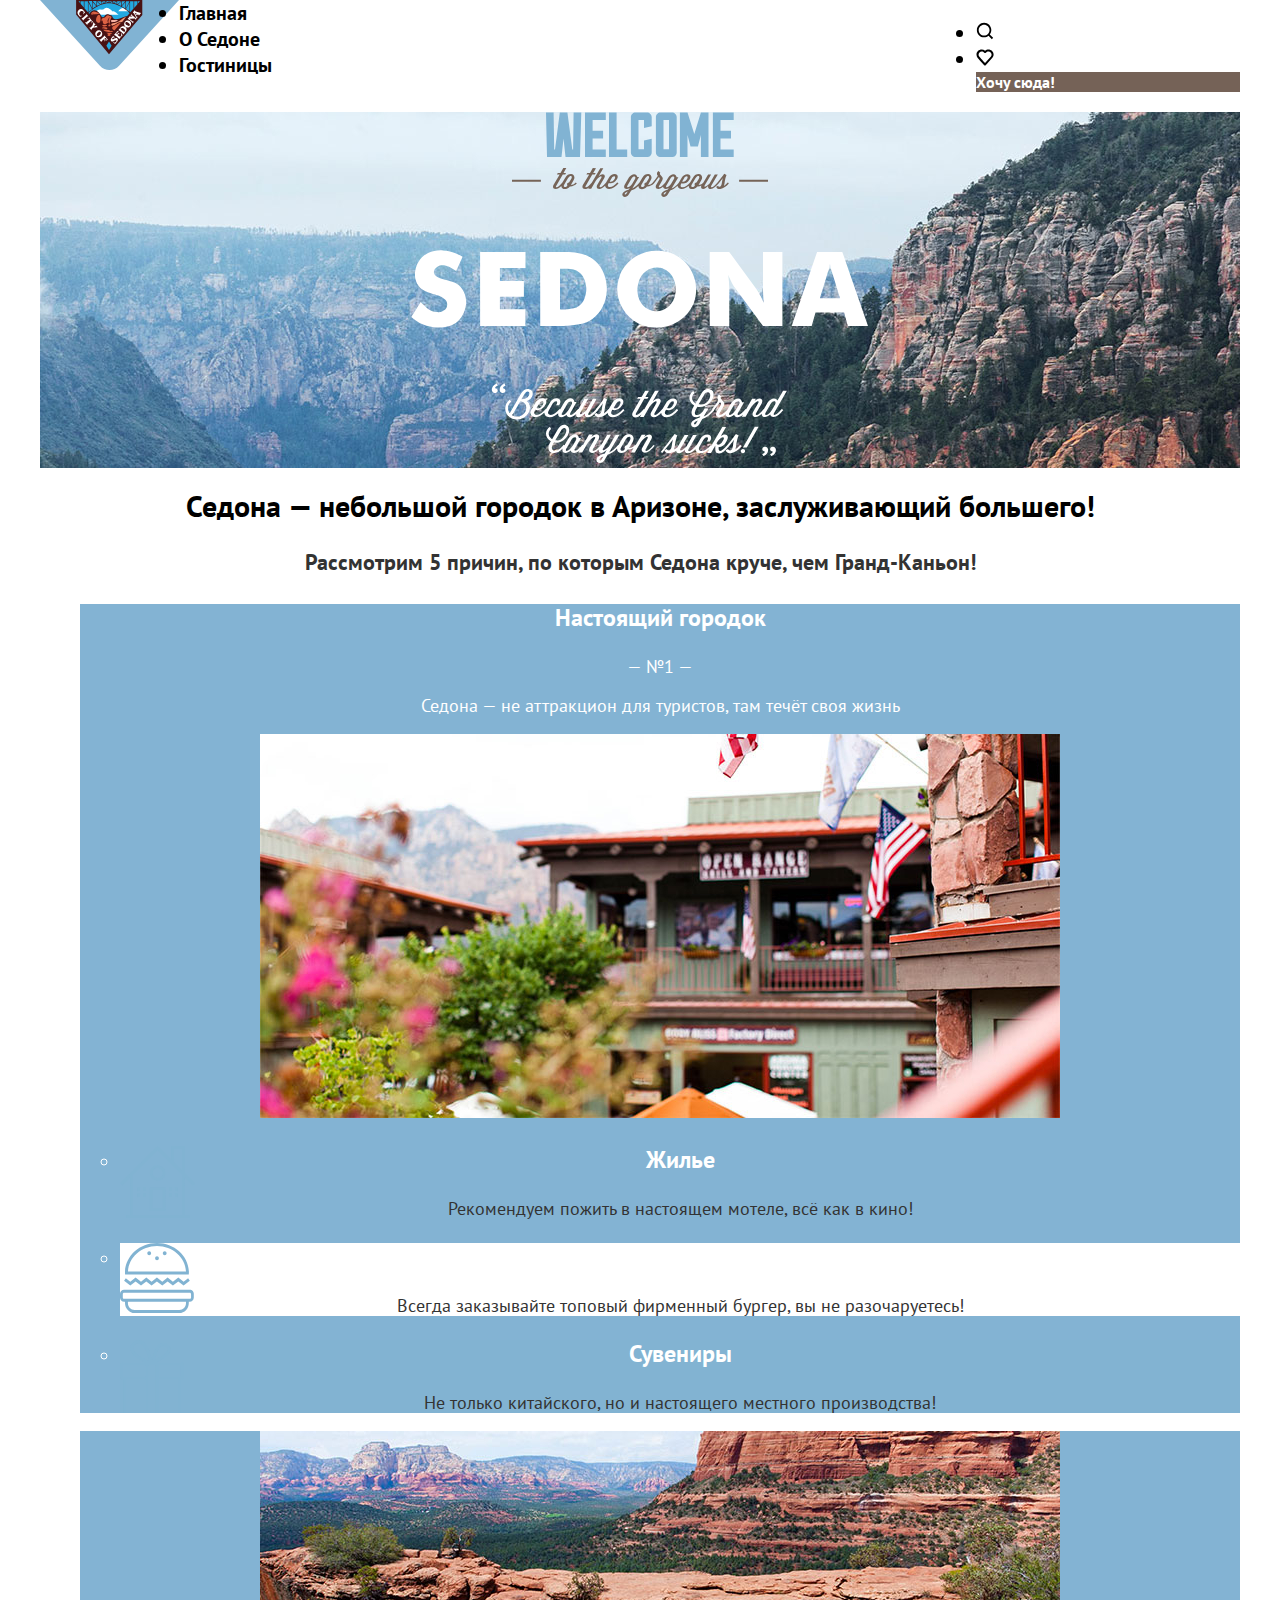
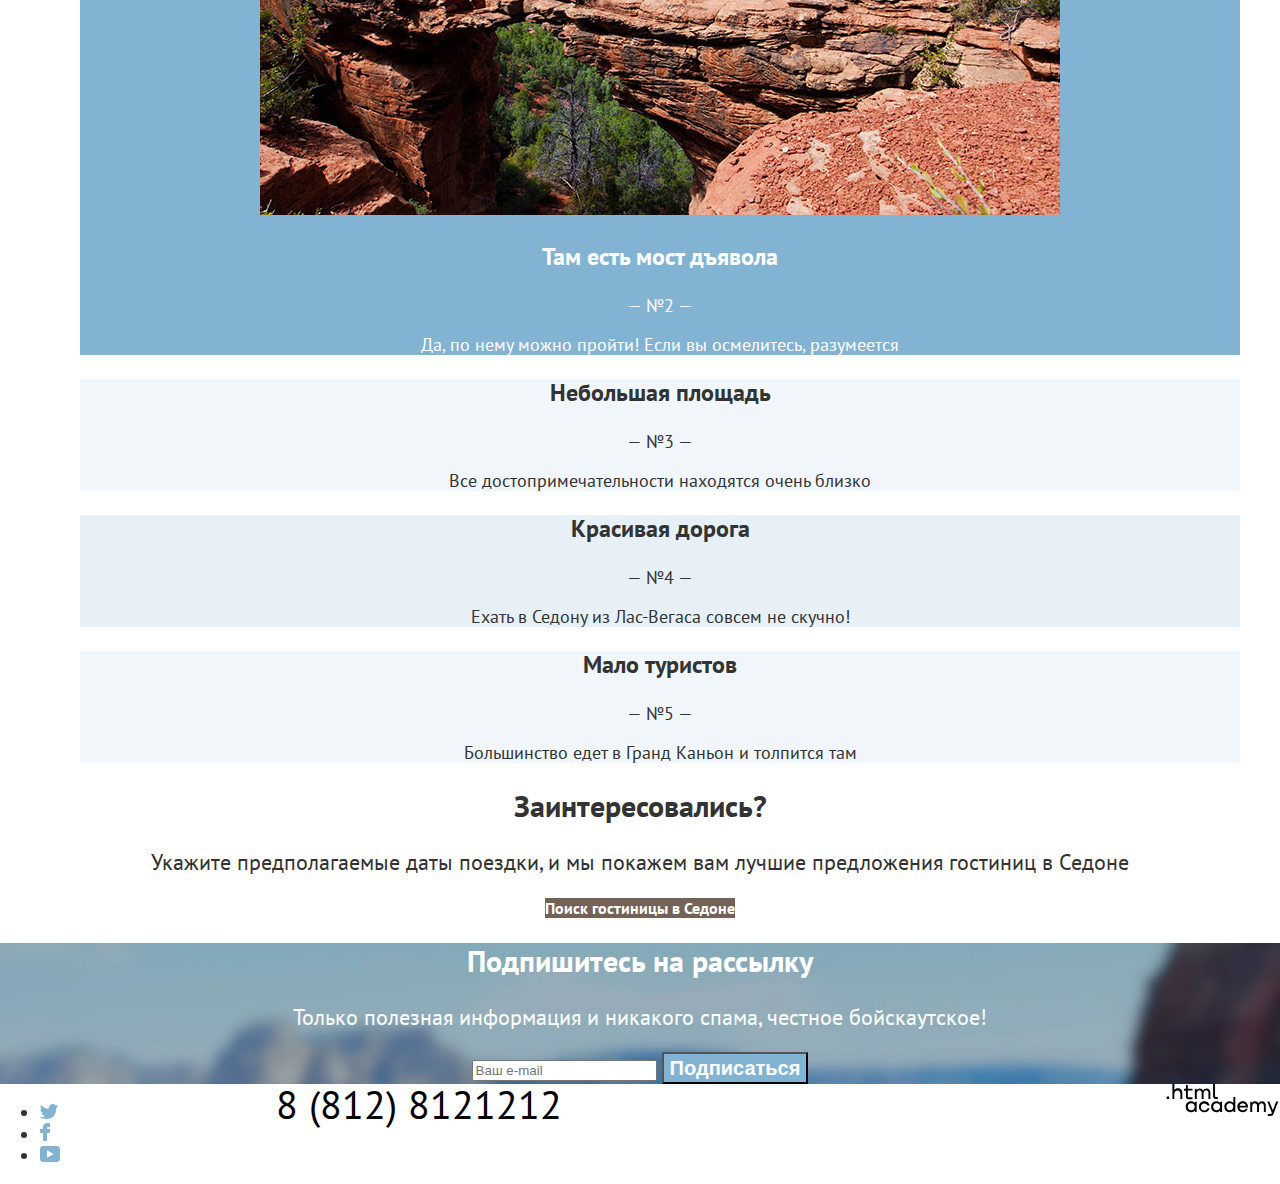
<file: index.html>
<!DOCTYPE html>
<html lang="ru">

<head>
  <meta charset="utf-8">
  <title>Седона</title>
  <link rel="stylesheet" href="styles/style.css">
</head>

<body>

  <!---HEADER!-->
  <header class="page-header">
    <nav class="navigation">
      <a class="navigation-logo">
        <img src="images/logo.svg" alt="Логотип" width="139" height="70">
      </a>
      <ul class="navigation-list">
        <li class="navigation-item">
          <a href="index.html" class="navigation-link">Главная</a>
        </li>
        <li class="navigation-item">
          <a href="about.html" class="navigation-link">О Седоне</a>
        </li>
        <li class="navigation-item">
          <a href="catalog.html" class="navigation-link">Гостиницы</a>
        </li>
      </ul>
      <ul class="navigation-user">
        <li class="user-item">
          <a href="#" class="user-link"><img src="images/search.svg" alt="Поиск" width="18" height="18"></a>
        </li>
        <li class="user-item">
          <a href="#" class="user-link"><img src="images/favorite.svg" alt="Избранное" width="18" height="17"></a>
        </li>
        <li class="user-item-button">
          <a href="#" class="user-item-button">Хочу сюда!</a>
        </li>
      </ul>
    </nav>
  </header>

  <!---MAIN-->
  <main class="main-container main-index">
    <div class="page-container">
      <section class="banner">
        <img src="images/welcome.svg" alt="Добро пожаловать в Седону" width="458" height="352" class="welcome-img">
      </section>
      <div class="main-title">
        <h1 class="main-title-h1">Седона — небольшой городок в Аризоне,
          заслуживающий большего!</h1>
        <h2 class="main-title-h2">Рассмотрим 5 причин, по которым Седона круче, чем Гранд-Каньон!</h2>
      </div>
      <section class="advantages">
        <ol class="advantages-items-list">
          <li class="advantage-item advantage-item-real-city">
            <h3 class="advantage-title">Настоящий городок</h3>
            <span>— №1 —</span>
            <p class="advantage-discription-white">Седона — не аттракцион для туристов, там течёт
              своя жизнь</p>
            <img src="images/photo-1.jpg" alt="Город" width="800" height="384">
            <ul>
              <li class="advantage-item-home">
                <h3 class="advantage-title">Жилье</h3>
                <p class="advantage-discription">Рекомендуем пожить
                  в настоящем мотеле, всё как в кино!</p>
              </li>
              <li class="advantage-item-burger">
                <h3 class="advantage-title">Еда</h3>
                <p class="advantage-discription">Всегда заказывайте
                  топовый фирменный бургер, вы не разочаруетесь!</p>
              </li>
              <li class="advantage-item-souvenir">
                <h3 class="advantage-title">Сувениры</h3>
                <p class="advantage-discription">Не только китайского,
                  но и настоящего местного производства!</p>
              </li>
            </ul>
          </li>
          <li class="advantage-item advantage-item-bridge">
            <img src="images/photo-2.jpg" alt="Мост Дъявола" width="800" height="384">
            <h3 class="advantage-title">Там есть мост дъявола</h3>
            <span>— №2 —</span>
            <p class="advantage-discription-white">Да, по нему можно пройти! Если вы осмелитесь, разумеется</p>
          </li>
          <li class="advantage-item advantage-item-area">
            <h3 class="advantage-title">Небольшая площадь</h3>
            <span>— №3 —</span>
            <p class="advantage-discription">Все достопримечательности
              находятся очень близко</p>
          </li>
          <li class="advantage-item advantage-item-road">
            <h3 class="advantage-title">Красивая дорога</h3>
            <span>— №4 —</span>
            <p class="advantage-discription">Ехать в Седону из Лас-Вегаса совсем не скучно!</p>
          </li>
          <li class="advantage-item advantage-item-tourists">
            <h3 class="advantage-title">Мало туристов</h3>
            <span>— №5 —</span>
            <p class="advantage-discription">Большинство едет в Гранд Каньон и толпится там</p>
          </li>
        </ol>
      </section>
      <section class="interested">
        <h2 class="interested-title">Заинтересовались?</h2>
        <p class="interested-discription">Укажите предполагаемые даты поездки,
          и мы покажем вам лучшие предложения гостиниц в Седоне
        </p>
        <a class="user-item-button" href="catalog.html">Поиск гостиницы в Седоне</a>
      </section>
    </div>
  </main>

  <!--FOOTER-->

  <footer class="page-footer">
    <section class="newsletter">
      <h2 class="newsletter-title">Подпишитесь на рассылку</h2>
      <p class="newsletter-discription">Только полезная информация и никакого спама,
        честное бойскаутское!</p>
      <form class="appointment-form" action="https://echo.htmlacademy.ru/" method="post">
        <input type="text" name="appointment-date" placeholder="Ваш e-mail">
        <button class="button-subscription" type="submit">Подписаться</button>
      </form>
    </section>
    <section class="contacts">
      <div class="footer-social">
        <ul class=social-item>
          <li class="twitter">
            <a href="https://twitter.com/htmlacademy_ru"><img src="images/social-twitter.svg" alt="Твиттер" width="18"
                height="15"></a>
          </li>
          <li class="facebook">
            <a href="https://facebook.com/htmlacademy"><img src="images/social-facebook.svg" alt="Фейсбук" width="10"
                height="18"></a>
          </li>
          <li class="youtube">
            <a href="https://www.youtube.com/c/HTMLAcademyRUS/about"><img src="images/social-youtube.svg" alt="Ютуб"
                width="20" height="16"></a>
          </li>
        </ul>
      </div>
      <div class="telephone">
        <a class="contacts-phone" href="tel:88128121212">8 (812) 8121212</a>
      </div>
      <div class="html-link">
        <a href="https://HTMLAcademy.ru"><img src="images/logo_htmlacademy.svg" alt="Ссылка на Академию" width="115"
            height="33"></a>
      </div>
    </section>
  </footer>
</body>

</html>
</file>
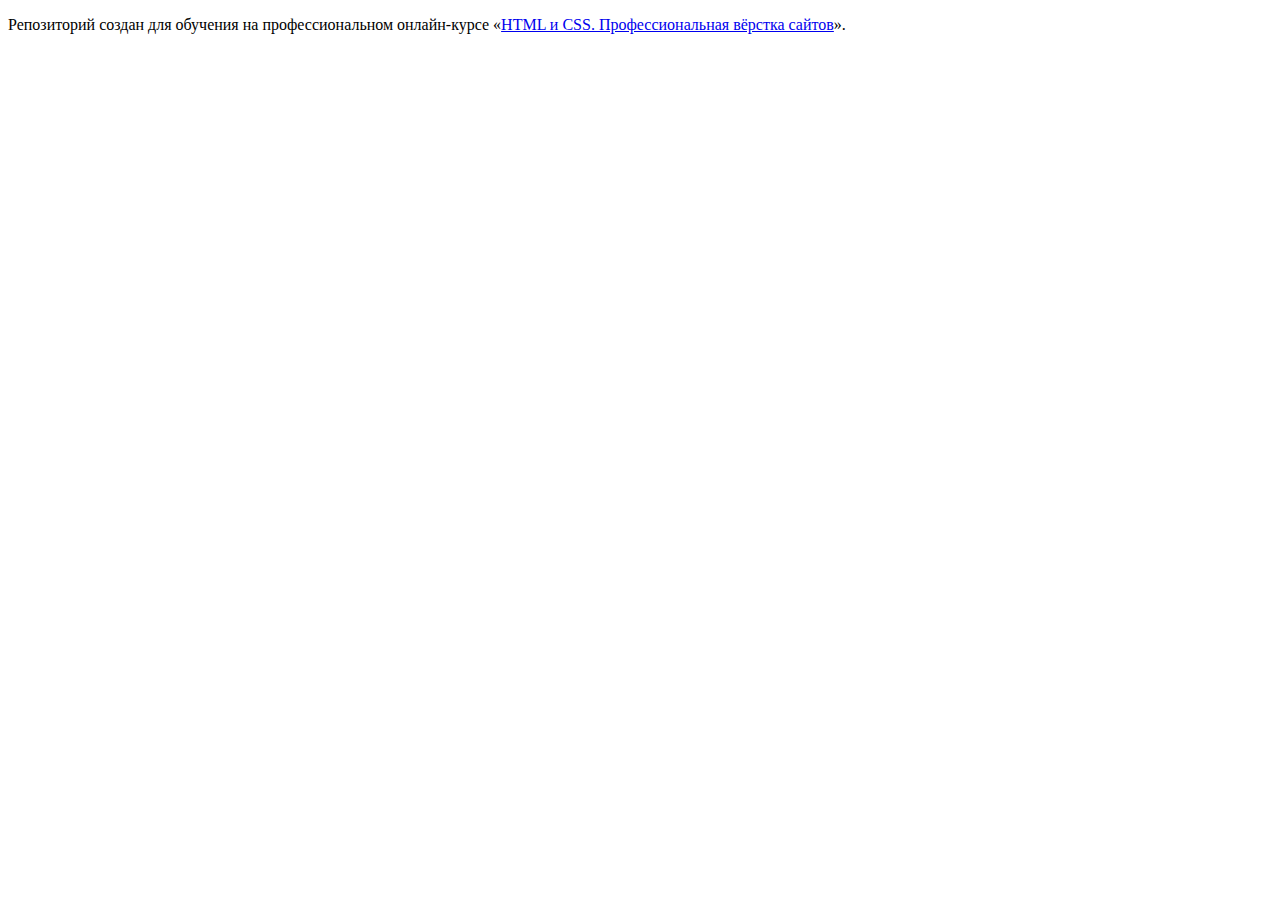
<file: 1/index.html>
<!DOCTYPE html>
<html lang="ru">
  <head>
    <meta charset="utf-8">
    <title>HTML Academy: Седона</title>
    <base href="https://htmlacademy-htmlcss.github.io/1721939-sedona-33/1/">
</head>
  <body>

    <p>Репозиторий создан для обучения на профессиональном онлайн‑курсе «<a href="https://htmlacademy.ru/intensive/htmlcss">HTML и CSS. Профессиональная вёрстка сайтов</a>».</p>

  </body>
</html>
</file>
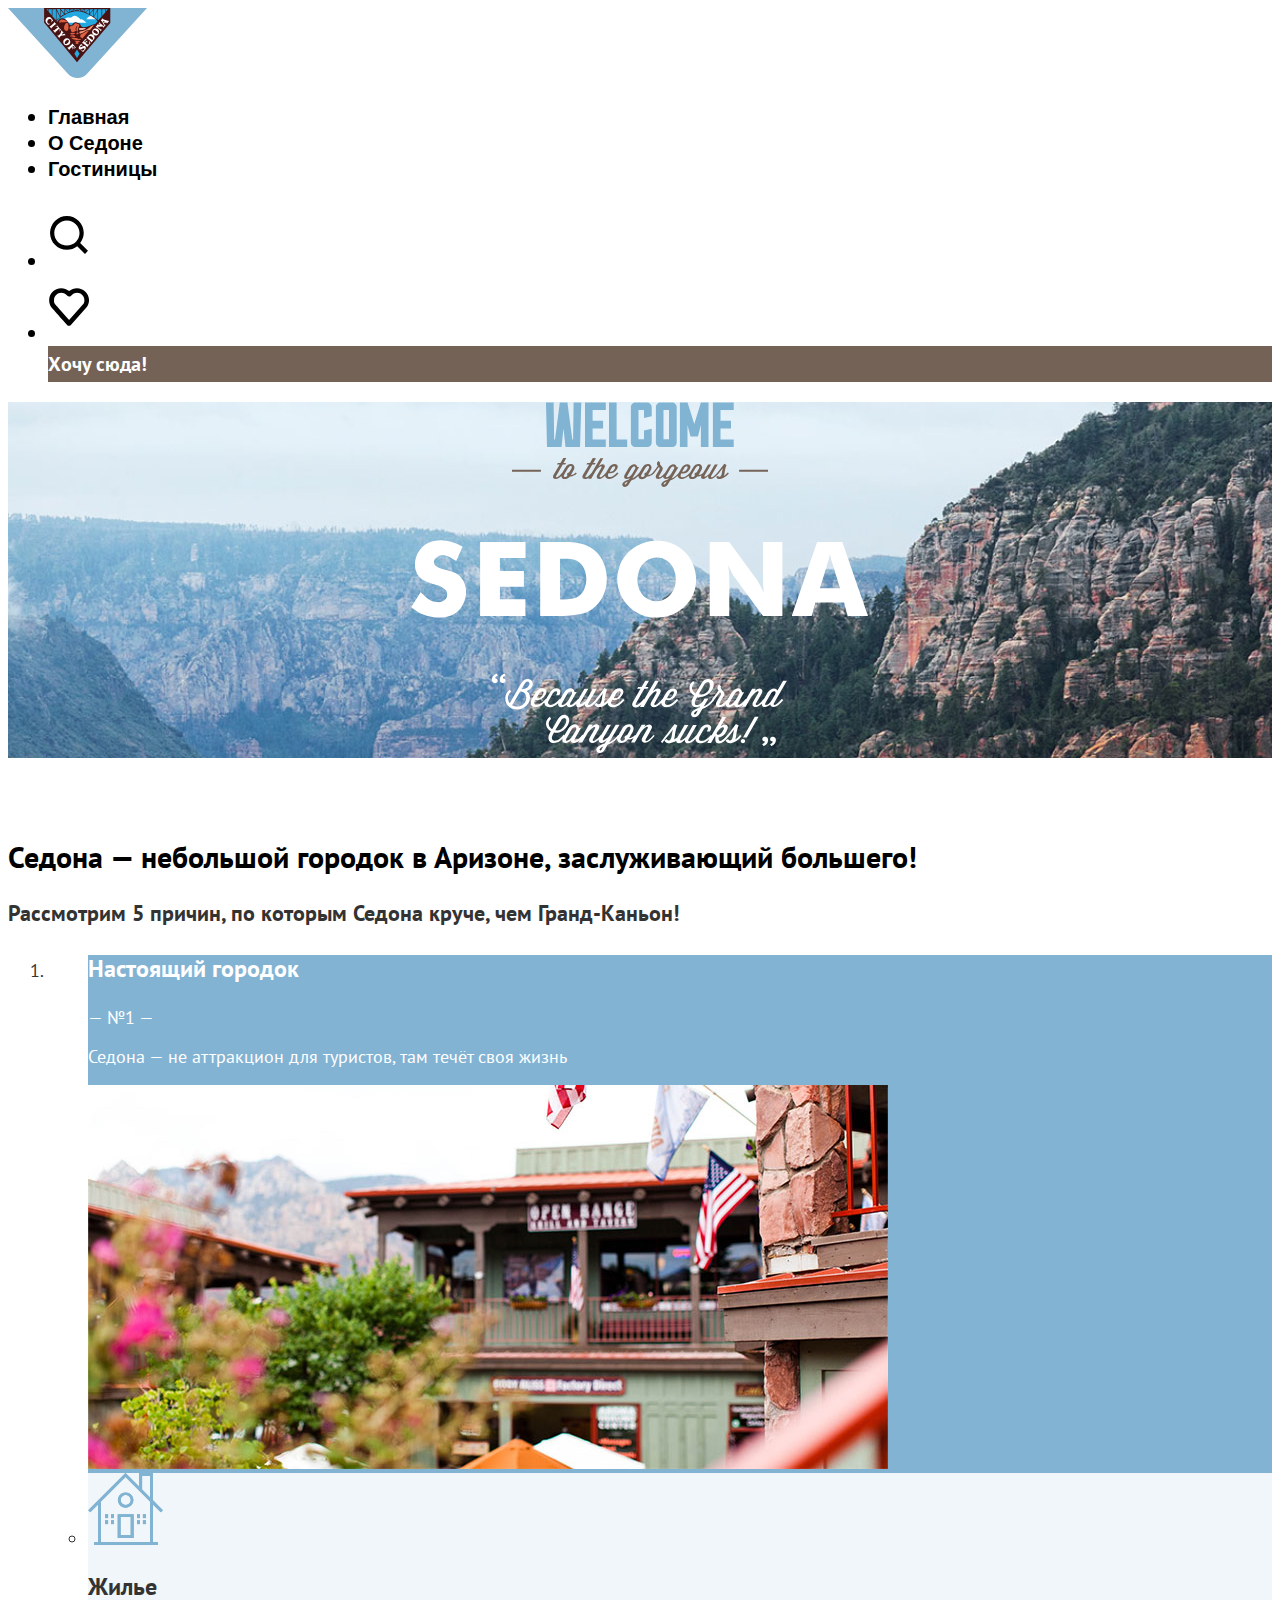
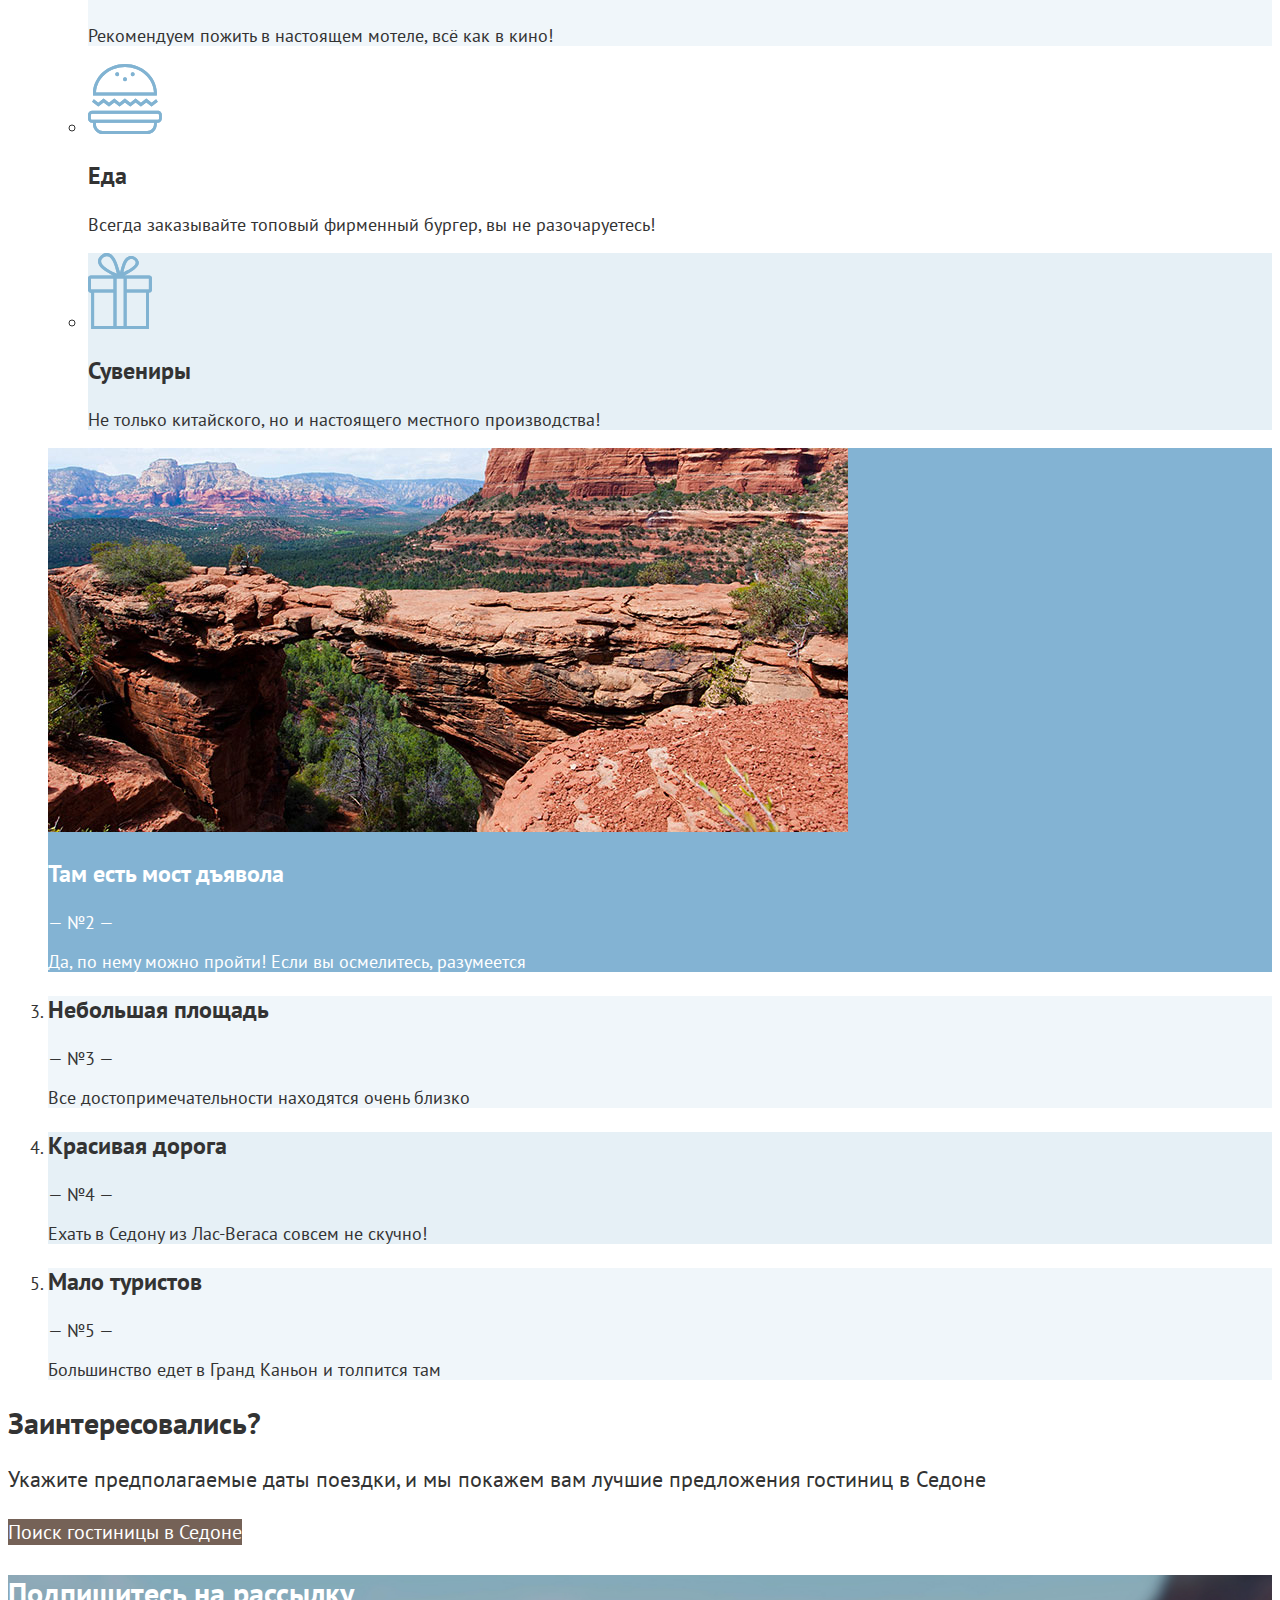
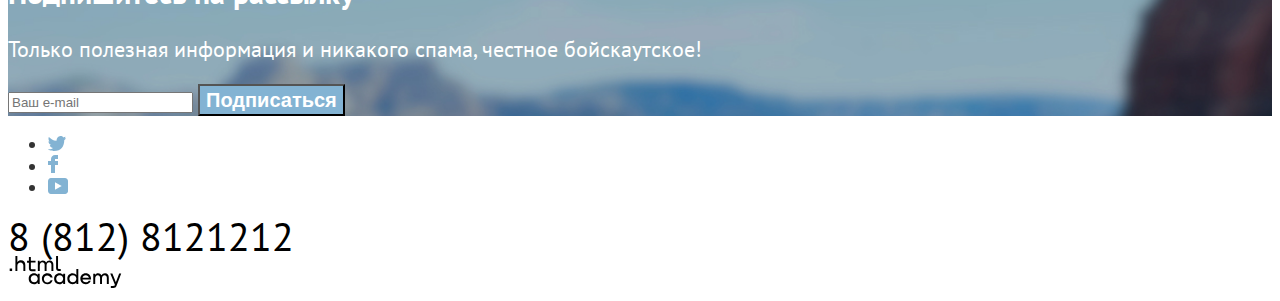
<file: 3/index.html>
<!DOCTYPE html>
<html lang="ru">

<head>
  <meta charset="utf-8">
  <title>Седона</title>
  <link rel="stylesheet" href="styles/style.css">
  <base href="https://htmlacademy-htmlcss.github.io/1721939-sedona-33/3/">
</head>

<body>

  <!---HEADER!-->
  <header class="page-header">
    <a class="navigation-logo">
      <img src="images/logo.svg" alt="Логотип" width="139" height="70">
    </a>
    <nav class="navigation">
      <ul class="navigation-list">
        <li class="navigation-item">
          <a href="index.html" class="navigation-link">Главная</a>
        </li>
        <li class="navigation-item">
          <a href="about.html" class="navigation-link">О Седоне</a>
        </li>
        <li class="navigation-item">
          <a href="catalog.html" class="navigation-link">Гостиницы</a>
        </li>
      </ul>
      <ul class="navigation-user">
        <li class="user-item">
          <a href="#" class="user-link"><img src="images/search.svg" alt="Поиск" width="42" height="66"></a>
        </li>
        <li class="user-item">
          <a href="#" class="user-link"><img src="images/favorite.svg" alt="Избранное" width="42" height="66"></a>
        </li>
        <li class="user-item-button">
          <a href="#" class="user-item-button">Хочу сюда!</a>
        </li>
      </ul>
    </nav>
  </header>

  <!---MAIN-->
  <main class="main-index">
    <section class="banner">
      <img src="images/welcome.svg" alt="Добро пожаловать в Седону" width="458" height="352" class="welcome-img">
    </section>
    <div class="divider">
      <img src="images/divider.jpg" alt="" width="1200" height="57">
    </div>
    <div class="main-title">
      <h1 class="main-title-h1">Седона — небольшой городок в Аризоне,
        заслуживающий большего!</h1>
      <h2 class="main-title-h2">Рассмотрим 5 причин, по которым Седона круче, чем Гранд-Каньон!</h2>
    </div>
    <section class="advantages">
      <ol class="advantages-items-list">
        <li class="advantages-item">
          <ul>
            <li class="advantage-item-real-city">
              <h3 class="advantage-title">Настоящий городок</h3>
              <span>— №1 —</span>
              <p class="advantage-discription-white">Седона — не аттракцион для туристов, там течёт
                своя жизнь</p>
              <img src="images/photo-1.jpg" alt="Город" width="800" height="384">
            </li>
            <li class="advantages-item advantage-item-home">
              <img src="images/icon-1.svg" alt="Дом">
              <h3 class="advantage-title">Жилье</h3>
              <p class="advantage-discription">Рекомендуем пожить
                в настоящем мотеле, всё как в кино!</p>
            </li>
            <li class="advantages-item advantage-item-burger">
              <img src="images/icon-2.svg" alt="Бургер">
              <h3 class="advantage-title">Еда</h3>
              <p class="advantage-discription">Всегда заказывайте
                топовый фирменный бургер, вы не разочаруетесь!</p>
            </li>
            <li class="advantages-item advantage-item-souvenir">
              <img src="images/icon-3.svg" alt="Сувенир">
              <h3 class="advantage-title">Сувениры</h3>
              <p class="advantage-discription">Не только китайского,
                но и настоящего местного производства!</p>
            </li>
          </ul>
        </li>
        <li class="advantages-item advantage-item-bridge">
          <img src="images/photo-2.jpg" alt="Мост Дъявола" width="800" height="384">
          <h3 class="advantage-title">Там есть мост дъявола</h3>
          <span>— №2 —</span>
          <p class="advantage-discription-white">Да, по нему можно пройти! Если вы осмелитесь, разумеется</p>
        </li>
        <li class="advantages-item advantage-item-area">
          <h3 class="advantage-title">Небольшая площадь</h3>
          <span>— №3 —</span>
          <p class="advantage-discription">Все достопримечательности
            находятся очень близко</p>
        </li>
        <li class="advantages-item advantage-item-road">
          <h3 class="advantage-title">Красивая дорога</h3>
          <span>— №4 —</span>
          <p class="advantage-discription">Ехать в Седону из Лас-Вегаса совсем не скучно!</p>
        </li>
        <li class="advantages-item advantage-item-tourists">
          <h3 class="advantage-title">Мало туристов</h3>
          <span>— №5 —</span>
          <p class="advantage-discription">Большинство едет в Гранд Каньон и толпится там</p>
        </li>
      </ol>
    </section>
    <section class="interested">
      <h2 class="interested-title">Заинтересовались?</h2>
      <p class="interested-discription">Укажите предполагаемые даты поездки,
        и мы покажем вам лучшие предложения гостиниц в Седоне
      </p>
      <a class="user-item-button" href="catalog.html">Поиск гостиницы в Седоне</a>
    </section>
  </main>

  <!---FOOTER-->
  <footer class="page-footer">
    <section class="newsletter">
      <h2 class="newsletter-title">Подпишитесь на рассылку</h2>
      <p class="newsletter-discription">Только полезная информация и никакого спама,
        честное бойскаутское!</p>
      <form class="appointment-form" action="https://echo.htmlacademy.ru/" method="post">
        <input type="text" name="appointment-date" placeholder="Ваш e-mail">
        <button class="button-subscription" type="submit">Подписаться</button>
      </form>
    </section>
    <div class="footer-social">
      <ul class=social-item>
        <li class="twitter">
          <a href="https://twitter.com/htmlacademy_ru"><img src="images/social-twitter.svg" alt="Твиттер" width="18"
              height="15"></a>
        </li>
        <li class="facebook">
          <a href="https://facebook.com/htmlacademy"><img src="images/social-facebook.svg" alt="Фейсбук" width="10"
              height="18"></a>
        </li>
        <li class="youtube">
          <a href="https://www.youtube.com/c/HTMLAcademyRUS/about"><img src="images/social-youtube.svg" alt="Ютуб"
              width="20" height="16"></a>
        </li>
      </ul>
    </div>
    <div class="telephone">
      <a class="contacts-phone" href="tel:88128121212">8 (812) 8121212</a>
    </div>
    <div class="html-link">
      <a href="https://HTMLAcademy.ru"><img src="images/logo_htmlacademy.svg" alt="Ссылка на Академию" width="115"
          height="33"></a>
    </div>
  </footer>
</body>

</html>
</file>
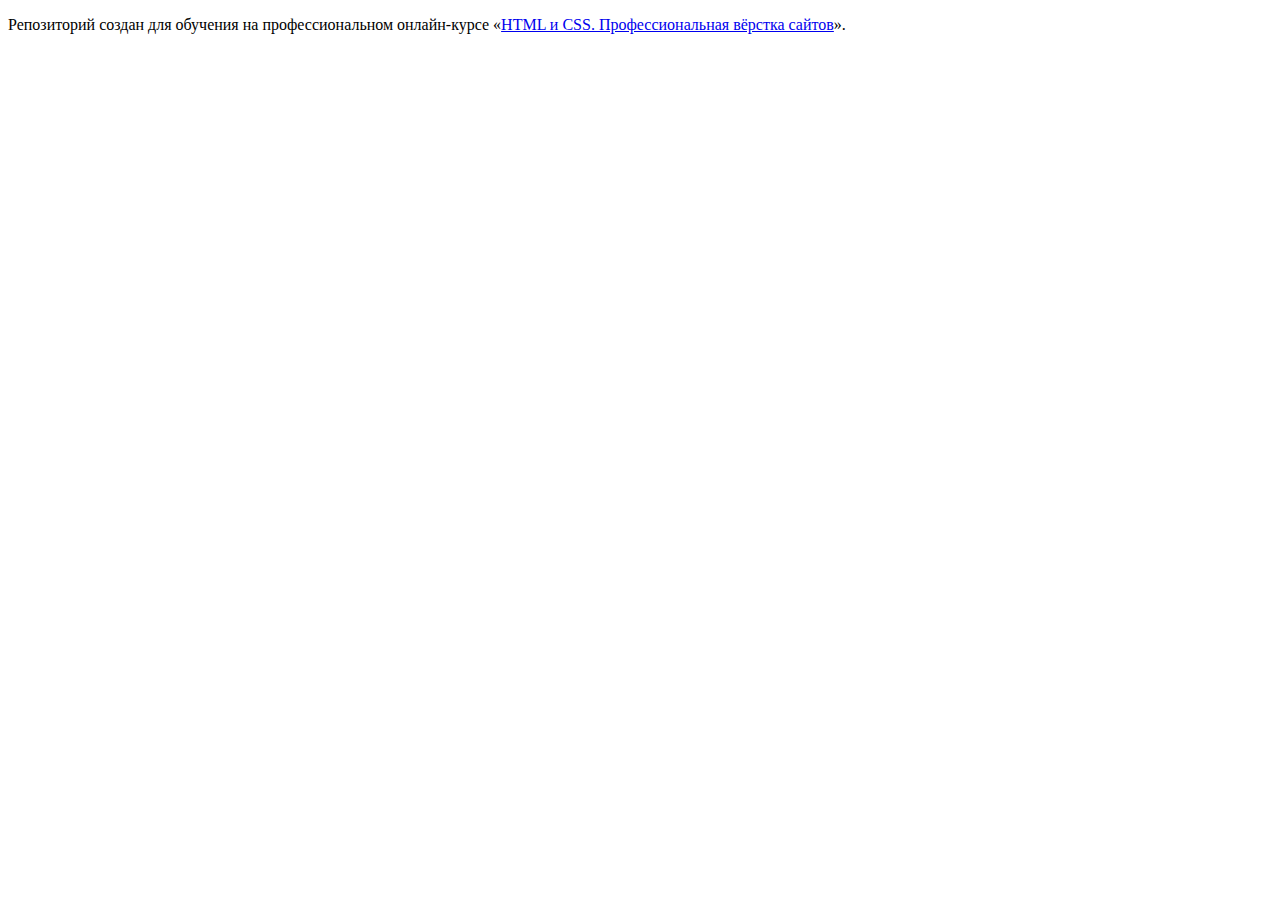
<file: master/index.html>
<!DOCTYPE html>
<html lang="ru">
  <head>
    <meta charset="utf-8">
    <title>HTML Academy: Седона</title>
    <base href="https://htmlacademy-htmlcss.github.io/1721939-sedona-33/master/">
</head>
  <body>

    <p>Репозиторий создан для обучения на профессиональном онлайн‑курсе «<a href="https://htmlacademy.ru/intensive/htmlcss">HTML и CSS. Профессиональная вёрстка сайтов</a>».</p>

  </body>
</html>
</file>
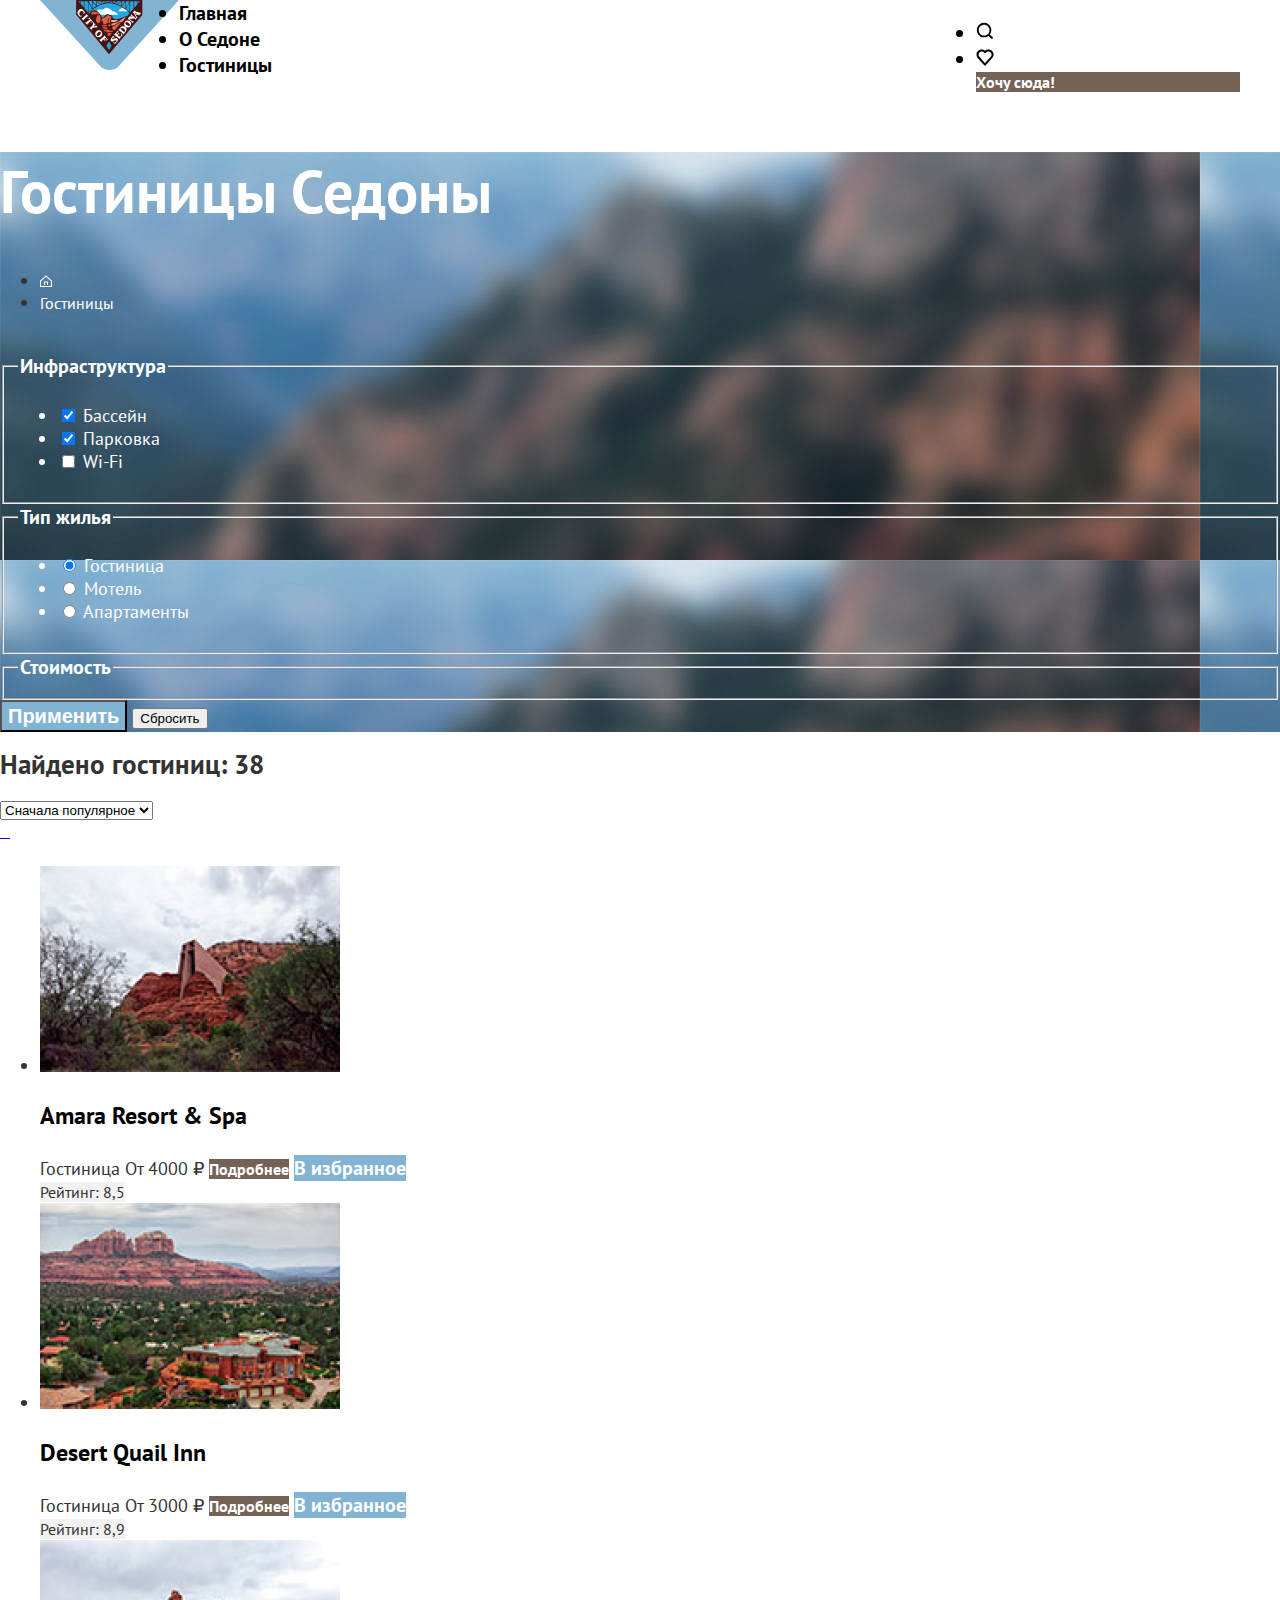
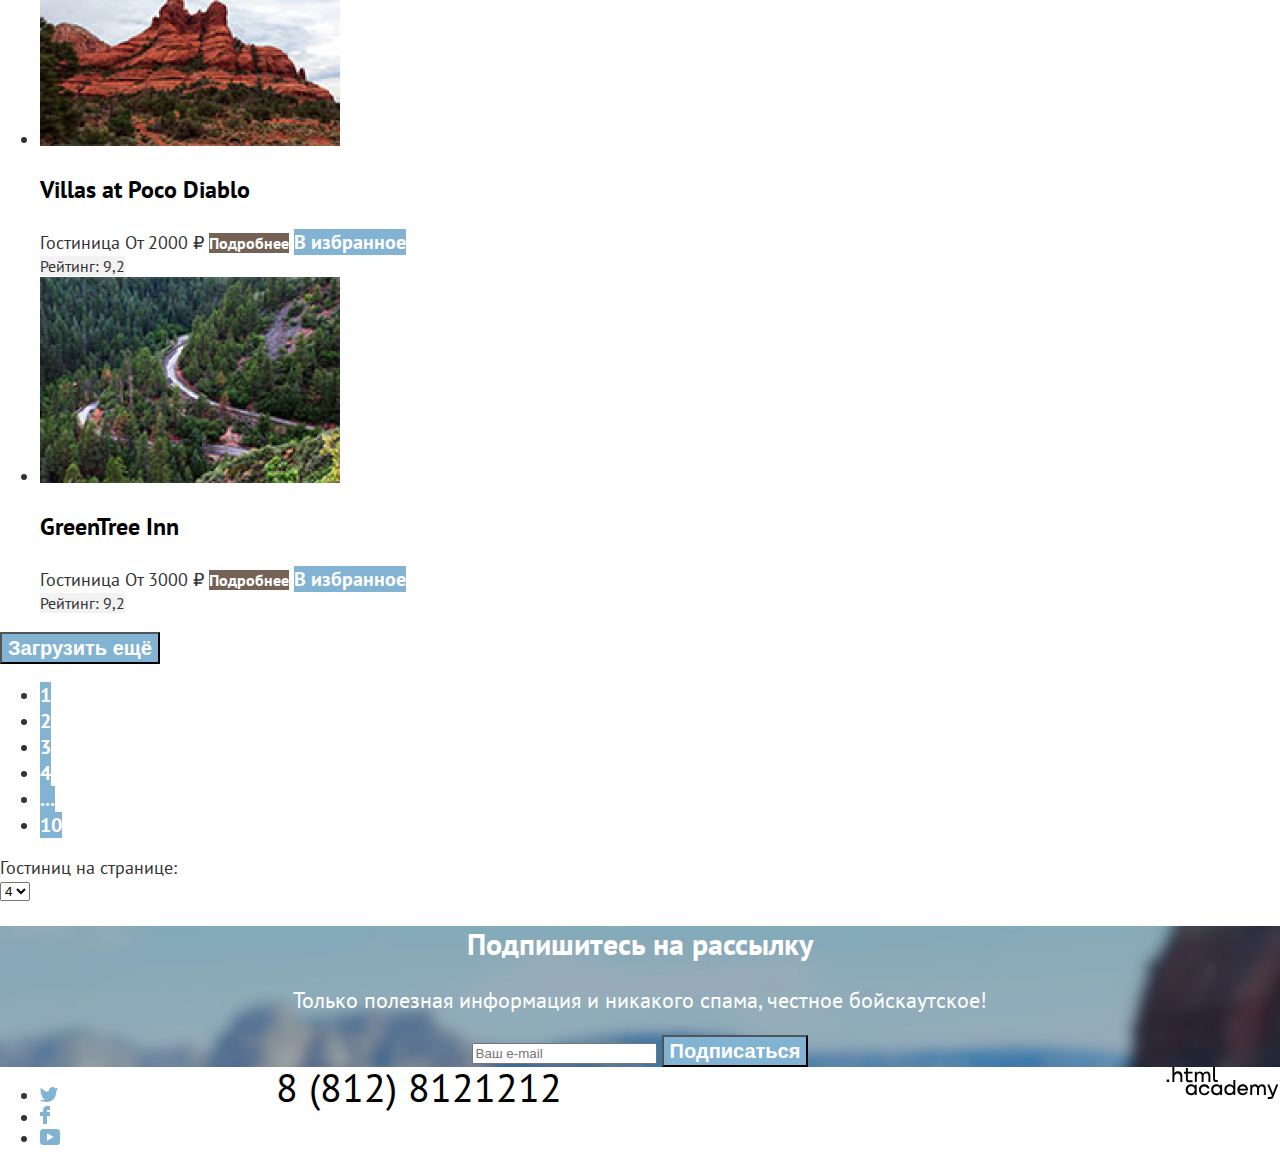
<file: catalog.html>
<!DOCTYPE html>
<html lang="ru">

<head>
  <meta charset="utf-8">
  <title>Седона</title>
  <link rel="stylesheet" href="styles/style.css">
</head>

<body>

  <!---HEADER!-->
  <header class="page-header">
    <nav class="navigation">
      <a class="navigation-logo">
        <img src="images/logo.svg" alt="Логотип" width="139" height="70">
      </a>
      <ul class="navigation-list">
        <li class="navigation-item">
          <a href="index.html" class="navigation-link">Главная</a>
        </li>
        <li class="navigation-item">
          <a href="about.html" class="navigation-link">О Седоне</a>
        </li>
        <li class="navigation-item">
          <a href="catalog.html" class="navigation-link">Гостиницы</a>
        </li>
      </ul>
      <ul class="navigation-user">
        <li class="user-item">
          <a href="#" class="user-link"><img src="images/search.svg" alt="Поиск" width="18" height="18"></a>
        </li>
        <li class="user-item">
          <a href="#" class="user-link"><img src="images/favorite.svg" alt="Избранное" width="18" height="17"></a>
        </li>
        <li class="user-item-button">
          <a href="#" class="user-item-button">Хочу сюда!</a>
        </li>
      </ul>
    </nav>
  </header>


  <!---MAIN-->
  <main class="main-inner">
    <section class="filter">
      <header class="inner-header">
        <h1 class="inner-header-title">Гостиницы Седоны</h1>
        <ul class="breadcrumbs">
          <li class="breadcrumbs-item">
            <a class="breadcrumbs-link" href="index.html"><img src="images/home-1.svg" alt="Домашняя страница"></a>
          </li>
          <li class="breadcrumbs-item">
            <a class="breadcrumbs-link">Гостиницы</a>
          </li>
        </ul>
      </header>

      <h2 class="visually-hidden">Список товаров с фильтрами</h2>
      <form class="catalog-filter" action="https://echo.htmlacademy.ru/" method="get">
        <fieldset class="catalog-filter-group">
          <legend class="catalog-filter-title">Инфраструктура</legend>
          <ul class="catalog-filter-list">
            <li class="catalog-filter-item">
              <label class="control">
                <input class="control-input" type="checkbox" name="swimming-pool" checked>
                Бассейн
              </label>
            </li>
            <li class="catalog-filter-item">
              <label class="control">
                <input class="control-input" type="checkbox" name="parking" checked>
                Парковка
              </label>
            </li>
            <li class="catalog-filter-item">
              <label class="control">
                <input class="control-input" type="checkbox" name="wi-fi">
                Wi-Fi
              </label>
            </li>
          </ul>
        </fieldset>

        <fieldset class="catalog-filter-group">
          <legend class="catalog-filter-title">Тип жилья</legend>
          <ul class="catalog-filter-list">
            <li class="catalog-filter-item">
              <label class="control">
                <input class="control-input" type="radio" name="type-housing" value="hotels" checked>
                Гостиница
              </label>
            </li>
            <li class="catalog-filter-item">
              <label class="control">
                <input class="control-input" type="radio" name="type-housing" value="motels">
                Мотель
              </label>
            </li>
            <li class="catalog-filter-item">
              <label class="control">
                <input class="control-input" type="radio" name="type-housing" value="apartaments">
                Апартаменты
              </label>
            </li>
          </ul>
        </fieldset>

        <fieldset class="catalog-filter-group">
          <legend class="catalog-filter-title">Стоимость</legend>
        </fieldset>
        <button class="button-subscription" type="submit">Применить</button>
        <button class="button" type="reset">Сбросить</button>
      </form>
    </section>

    <h2>Найдено гостиниц: 38</h2>
    <form class="catalog-select-price" action="https://echo.htmlacademy.ru/" method="get">
      <select class="select-control" aria-label="Сортировка">
        <option value="popular">Сначала популярное</option>
        <option value="cheap">Сначала дешёвое</option>
        <option value="expensive">Сначала дорогое</option>
      </select>
    </form>
    <a class="button button-light" href="#">
      <span class="visually-hidden">Показать список</span>
    </a>
    <a class="button" href="#">
      <span class="visually-hidden">Показать карточки</span>
    </a>
    <a class="button" href="#">
      <span class="visually-hidden">Показать карточки</span>
    </a>
    <ul class="product-list">
      <li class="product-card">
        <a class="product-card-link" href="product.html">
          <img class="product-card-image" src="images/hotel-1.jpg" alt="" width="300" height="206">
          <h3 class="product-card-title">Amara Resort & Spa</h3>
        </a>
        <span class="product-card-type">Гостиница</span>
        <b class="product-card-price">От 4000 ₽</b>
        <a class="user-item-button" href="#">Подробнее</a>
        <a class="button-subscription" href="#">В избранное</a>
        <div class="star-area"></div>
        <span class="rating">Рейтинг: 8,5</span>
      <li class="product-card">
        <a class="product-card-link" href="product.html">
          <img class="product-card-image" src="images/hotel-2.jpg" alt="" width="300" height="206">
          <h3 class="product-card-title">Desert Quail Inn</h3>
        </a>
        <span class="product-card-type">Гостиница</span>
        <b class="product-card-price">От 3000 ₽</b>
        <a class="user-item-button" href="#">Подробнее</a>
        <a class="button-subscription" href="#">В избранное</a>
        <div class="star-area"></div>
        <span class="rating">Рейтинг: 8,9</span>
      </li>

      <li class="product-card">
        <a class="product-card-link" href="product.html">
          <img class="product-card-image" src="images/hotel-3.jpg" alt="" width="300" height="206">
          <h3 class="product-card-title">Villas at Poco Diablo</h3>
        </a>
        <span class="product-card-type">Гостиница</span>
        <b class="product-card-price">От 2000 ₽</b>
        <a class="user-item-button" href="#">Подробнее</a>
        <a class="button-subscription" href="#">В избранное</a>
        <div class="star-area"></div>
        <span class="rating">Рейтинг: 9,2</span>
      </li>

      <li class="product-card">
        <a class="product-card-link" href="product.html">
          <img class="product-card-image" src="images/hotel-4.jpg" alt="" width="300" height="206">
          <h3 class="product-card-title">GreenTree Inn</h3>
        </a>
        <span class="product-card-type">Гостиница</span>
        <b class="product-card-price">От 3000 ₽</b>
        <a class="user-item-button" href="#">Подробнее</a>
        <a class="button-subscription" href="#">В избранное</a>
        <div class="star-area"></div>
        <span class="rating">Рейтинг: 9,2</span>
      </li>
    </ul>

    <button class="button-subscription" type="button">Загрузить ещё</button>
    <ul class="pagination">
      <li class="pagination-item">
        <a class="button-subscription pagination-current">1</a>
      </li>
      <li class="pagination-item">
        <a class="button-subscription" href="#">2</a>
      </li>
      <li class="pagination-item">
        <a class="button-subscription" href="#">3</a>
      </li>
      <li class="pagination-item">
        <a class="button-subscription" href="#">4</a>
      </li>
      <li class="pagination-item">
        <a class="button-subscription" href="#">...</a>
      </li>
      <li class="pagination-item">
        <a class="button-subscription" href="#">10</a>
      </li>
    </ul>
    <div class="items-on-page">
      <span class="product-card-type">Гостиниц на странице:</span>
      <form class="catalog-select-page" action="https://echo.htmlacademy.ru/" method="get">
        <select name="pagechanger" id="page-changer">
          <option value="1">1</option>
          <option value="2">2</option>
          <option value="3">3</option>
          <option selected value="4">4</option>
          <option value="5">5</option>
        </select>
      </form>
    </div>
  </main>


  <!---FOOTER-->
  <footer class="page-footer">
    <section class="newsletter">
      <h2 class="newsletter-title">Подпишитесь на рассылку</h2>
      <p class="newsletter-discription">Только полезная информация и никакого спама,
        честное бойскаутское!</p>
      <form class="appointment-form" action="https://echo.htmlacademy.ru/" method="post">
        <input type="text" name="appointment-date" placeholder="Ваш e-mail">
        <button class="button-subscription" type="submit">Подписаться</button>
      </form>
    </section>
    <section class="contacts">
      <div class="footer-social">
        <ul class=social-item>
          <li class="twitter">
            <a href="https://twitter.com/htmlacademy_ru"><img src="images/social-twitter.svg" alt="Твиттер" width="18"
                height="15"></a>
          </li>
          <li class="facebook">
            <a href="https://facebook.com/htmlacademy"><img src="images/social-facebook.svg" alt="Фейсбук" width="10"
                height="18"></a>
          </li>
          <li class="youtube">
            <a href="https://www.youtube.com/c/HTMLAcademyRUS/about"><img src="images/social-youtube.svg" alt="Ютуб"
                width="20" height="16"></a>
          </li>
        </ul>
      </div>
      <div class="telephone">
        <a class="contacts-phone" href="tel:88128121212">8 (812) 8121212</a>
      </div>
      <div class="html-link">
        <a href="https://HTMLAcademy.ru"><img src="images/logo_htmlacademy.svg" alt="Ссылка на Академию" width="115"
            height="33"></a>
      </div>
    </section>
  </footer>
</body>

</html>
</file>
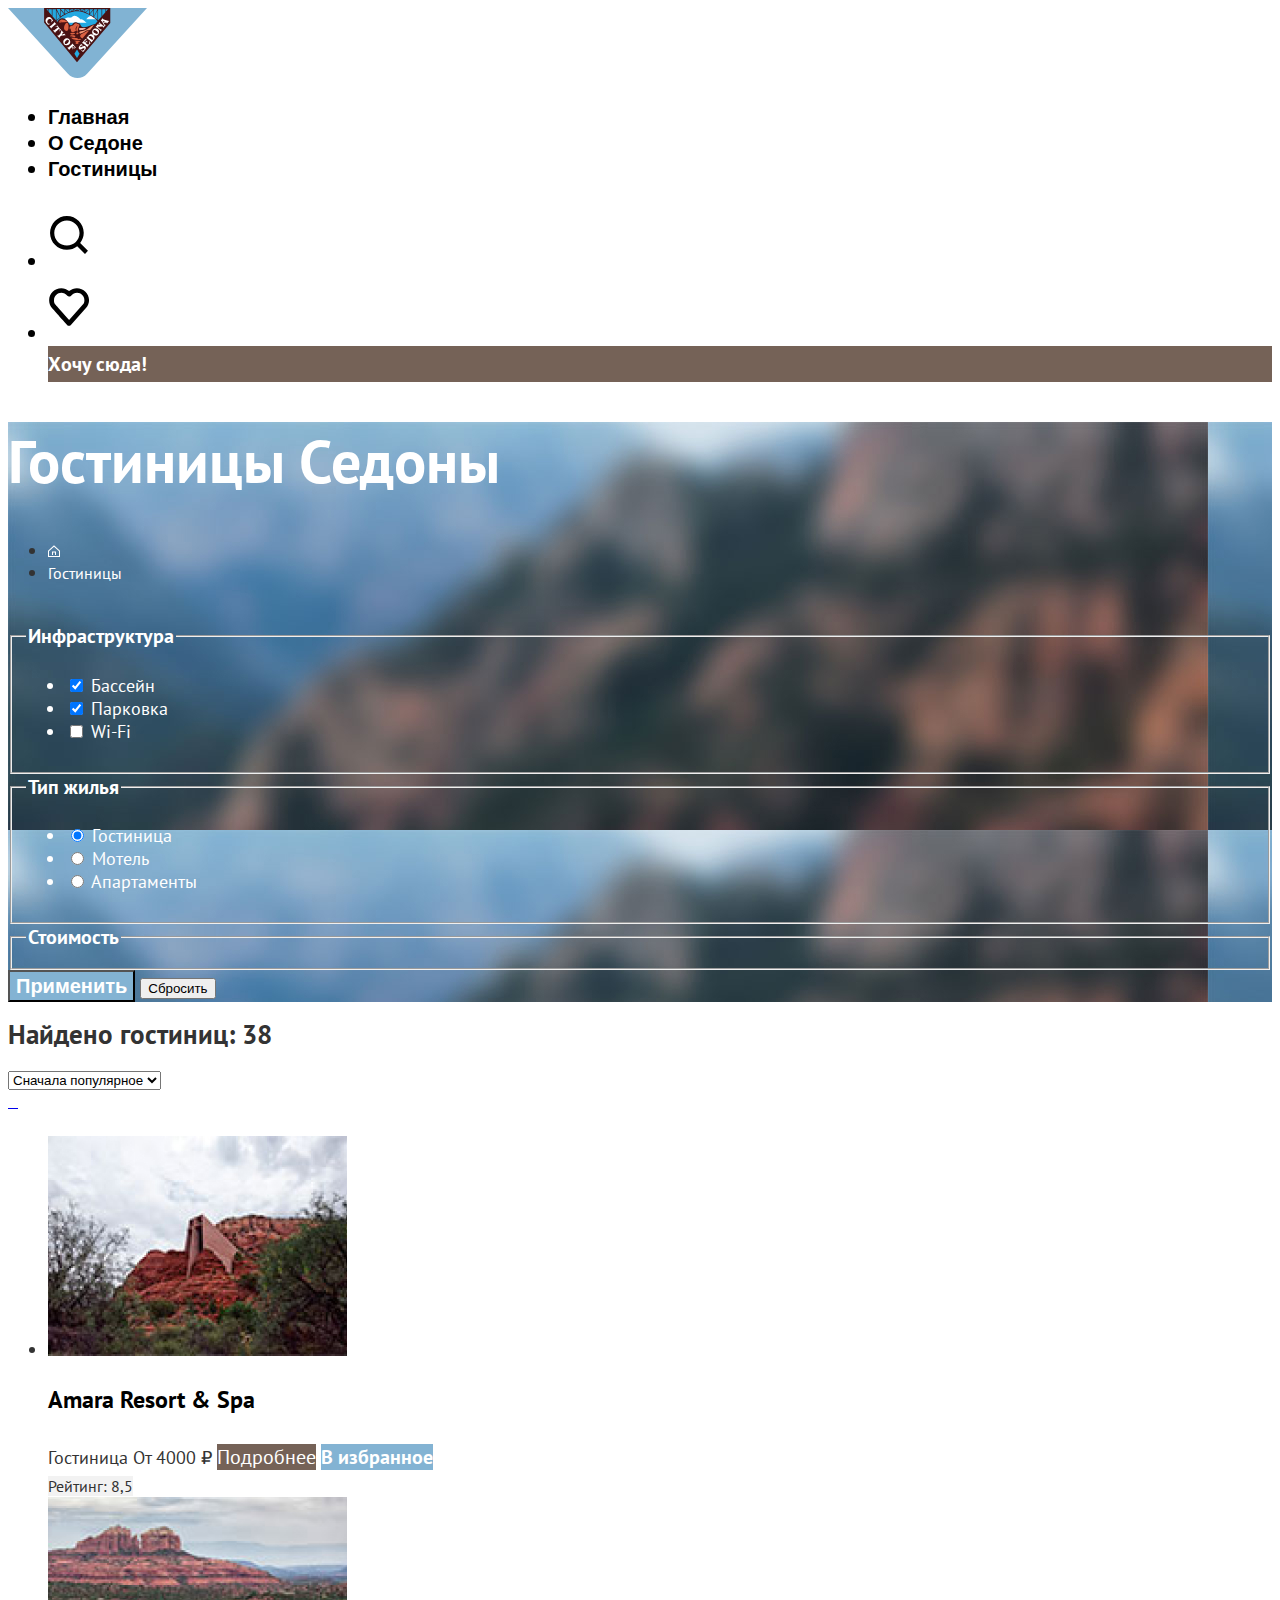
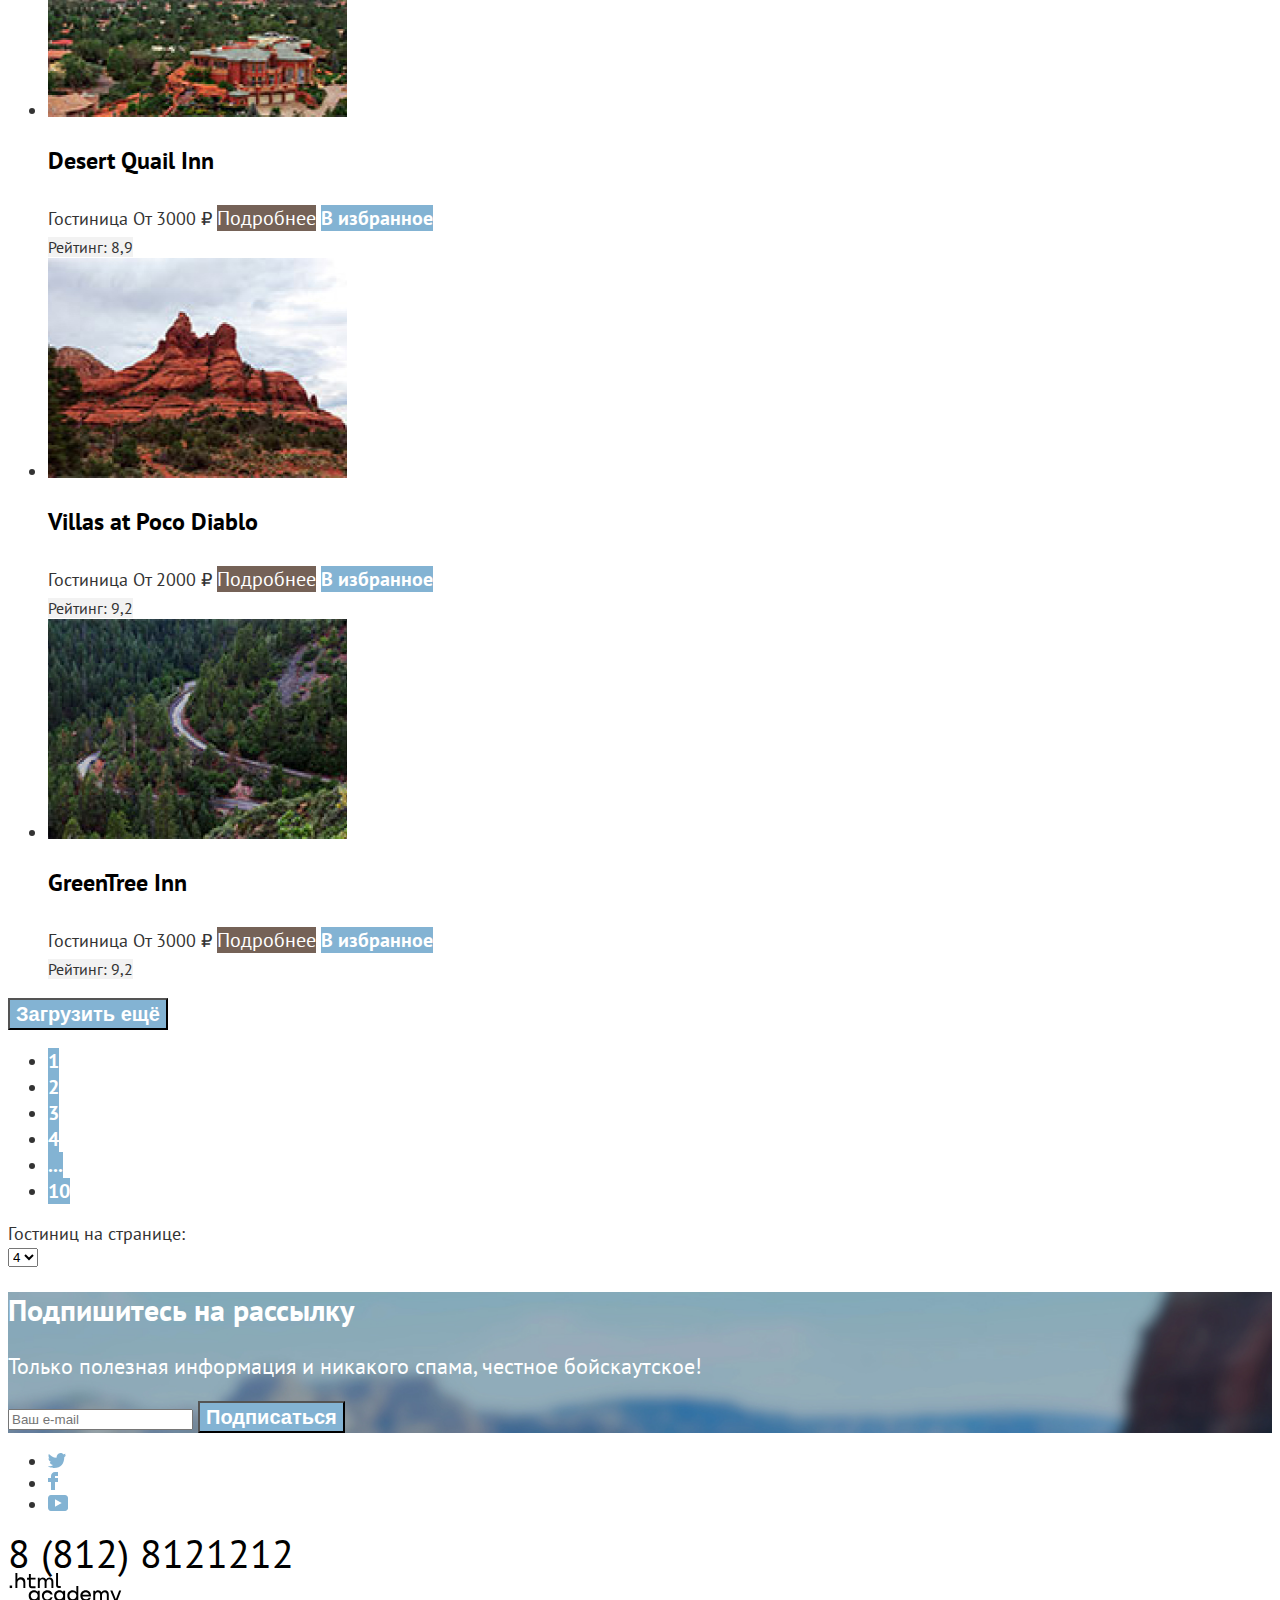
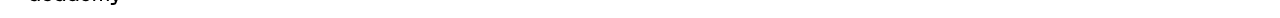
<file: 3/catalog.html>
<!DOCTYPE html>
<html lang="ru">

<head>
  <meta charset="utf-8">
  <title>Седона</title>
  <link rel="stylesheet" href="styles/style.css">
  <base href="https://htmlacademy-htmlcss.github.io/1721939-sedona-33/3/">
</head>

<body>

  <!---HEADER!-->
  <header class="page-header">
    <a class="navigation-logo">
      <img src="images/logo.svg" alt="Логотип" width="139" height="70">
    </a>
    <nav class="navigation">
      <ul class="navigation-list">
        <li class="navigation-item">
          <a href="index.html" class="navigation-link">Главная</a>
        </li>
        <li class="navigation-item">
          <a href="about.html" class="navigation-link">О Седоне</a>
        </li>
        <li class="navigation-item">
          <a href="catalog.html" class="navigation-link">Гостиницы</a>
        </li>
      </ul>
      <ul class="navigation-user">
        <li class="user-item">
          <a href="#" class="user-link"><img src="images/search.svg" alt="Поиск" width="42" height="66"></a>
        </li>
        <li class="user-item">
          <a href="#" class="user-link"><img src="images/favorite.svg" alt="Избранное" width="42" height="66"></a>
        </li>
        <li class="user-item-button">
          <a href="#" class="user-item-button">Хочу сюда!</a>
        </li>
      </ul>
    </nav>
  </header>


  <!---MAIN-->
  <main class="main-inner">
    <section class="filter">
      <header class="inner-header">
        <h1 class="inner-header-title">Гостиницы Седоны</h1>
        <ul class="breadcrumbs">
          <li class="breadcrumbs-item">
            <a class="breadcrumbs-link" href="index.html"><img src="images/home-1.svg" alt="Домашняя страница"></a>
          </li>
          <li class="breadcrumbs-item">
            <a class="breadcrumbs-link">Гостиницы</a>
          </li>
        </ul>
      </header>

      <h2 class="visually-hidden">Список товаров с фильтрами</h2>
      <form class="catalog-filter" action="https://echo.htmlacademy.ru/" method="get">
        <fieldset class="catalog-filter-group">
          <legend class="catalog-filter-title">Инфраструктура</legend>
          <ul class="catalog-filter-list">
            <li class="catalog-filter-item">
              <label class="control">
                <input class="control-input" type="checkbox" name="swimming-pool" checked>
                Бассейн
              </label>
            </li>
            <li class="catalog-filter-item">
              <label class="control">
                <input class="control-input" type="checkbox" name="parking" checked>
                Парковка
              </label>
            </li>
            <li class="catalog-filter-item">
              <label class="control">
                <input class="control-input" type="checkbox" name="wi-fi">
                Wi-Fi
              </label>
            </li>
          </ul>
        </fieldset>

        <fieldset class="catalog-filter-group">
          <legend class="catalog-filter-title">Тип жилья</legend>
          <ul class="catalog-filter-list">
            <li class="catalog-filter-item">
              <label class="control">
                <input class="control-input" type="radio" name="type-housing" value="hotels" checked>
                Гостиница
              </label>
            </li>
            <li class="catalog-filter-item">
              <label class="control">
                <input class="control-input" type="radio" name="type-housing" value="motels">
                Мотель
              </label>
            </li>
            <li class="catalog-filter-item">
              <label class="control">
                <input class="control-input" type="radio" name="type-housing" value="apartaments">
                Апартаменты
              </label>
            </li>
          </ul>
        </fieldset>

        <fieldset class="catalog-filter-group">
          <legend class="catalog-filter-title">Стоимость</legend>
        </fieldset>
        <button class="button-subscription" type="submit">Применить</button>
        <button class="button" type="reset">Сбросить</button>
      </form>
    </section>

    <h2>Найдено гостиниц: 38</h2>
    <form class="catalog-select-price" action="https://echo.htmlacademy.ru/" method="get">
      <select class="select-control" aria-label="Сортировка">
        <option value="popular">Сначала популярное</option>
        <option value="cheap">Сначала дешёвое</option>
        <option value="expensive">Сначала дорогое</option>
      </select>
    </form>
    <a class="button button-light" href="#">
      <span class="visually-hidden">Показать список</span>
    </a>
    <a class="button" href="#">
      <span class="visually-hidden">Показать карточки</span>
    </a>
    <a class="button" href="#">
      <span class="visually-hidden">Показать карточки</span>
    </a>
    <ul class="product-list">
      <li class="product-card">
        <a class="product-card-link" href="product.html">
          <img class="product-card-image" src="images/hotel-1.jpg" alt="" width="299" height="220">
          <h3 class="product-card-title">Amara Resort & Spa</h3>
        </a>
        <span class="product-card-type">Гостиница</span>
        <b class="product-card-price">От 4000 ₽</b>
        <a class="user-item-button" href="#">Подробнее</a>
        <a class="button-subscription" href="#">В избранное</a>
        <div class="star-area"></div>
        <span class="rating">Рейтинг: 8,5</span>
      <li class="product-card">
        <a class="product-card-link" href="product.html">
          <img class="product-card-image" src="images/hotel-2.jpg" alt="" width="299" height="220">
          <h3 class="product-card-title">Desert Quail Inn</h3>
        </a>
        <span class="product-card-type">Гостиница</span>
        <b class="product-card-price">От 3000 ₽</b>
        <a class="user-item-button" href="#">Подробнее</a>
        <a class="button-subscription" href="#">В избранное</a>
        <div class="star-area"></div>
        <span class="rating">Рейтинг: 8,9</span>
      </li>

      <li class="product-card">
        <a class="product-card-link" href="product.html">
          <img class="product-card-image" src="images/hotel-3.jpg" alt="" width="299" height="220">
          <h3 class="product-card-title">Villas at Poco Diablo</h3>
        </a>
        <span class="product-card-type">Гостиница</span>
        <b class="product-card-price">От 2000 ₽</b>
        <a class="user-item-button" href="#">Подробнее</a>
        <a class="button-subscription" href="#">В избранное</a>
        <div class="star-area"></div>
        <span class="rating">Рейтинг: 9,2</span>
      </li>

      <li class="product-card">
        <a class="product-card-link" href="product.html">
          <img class="product-card-image" src="images/hotel-4.jpg" alt="" width="299" height="220">
          <h3 class="product-card-title">GreenTree Inn</h3>
        </a>
        <span class="product-card-type">Гостиница</span>
        <b class="product-card-price">От 3000 ₽</b>
        <a class="user-item-button" href="#">Подробнее</a>
        <a class="button-subscription" href="#">В избранное</a>
        <div class="star-area"></div>
        <span class="rating">Рейтинг: 9,2</span>
      </li>
    </ul>

    <button class="button-subscription" type="button">Загрузить ещё</button>
    <ul class="pagination">
      <li class="pagination-item">
        <a class="button-subscription pagination-current">1</a>
      </li>
      <li class="pagination-item">
        <a class="button-subscription" href="#">2</a>
      </li>
      <li class="pagination-item">
        <a class="button-subscription" href="#">3</a>
      </li>
      <li class="pagination-item">
        <a class="button-subscription" href="#">4</a>
      </li>
      <li class="pagination-item">
        <a class="button-subscription" href="#">...</a>
      </li>
      <li class="pagination-item">
        <a class="button-subscription" href="#">10</a>
      </li>
    </ul>
    <div class="items-on-page">
      <span class="product-card-type">Гостиниц на странице:</span>
      <form class="catalog-select-page" action="https://echo.htmlacademy.ru/" method="get">
        <select name="pagechanger" id="page-changer">
          <option value="1">1</option>
          <option value="2">2</option>
          <option value="3">3</option>
          <option selected value="4">4</option>
          <option value="5">5</option>
        </select>
      </form>
    </div>
  </main>


  <!---FOOTER-->
  <footer class="page-footer">
    <section class="newsletter">
      <h2 class="newsletter-title">Подпишитесь на рассылку</h2>
      <p class="newsletter-discription">Только полезная информация и никакого спама,
        честное бойскаутское!</p>
      <form class="appointment-form" action="https://echo.htmlacademy.ru/" method="post">
        <input type="text" name="appointment-date" placeholder="Ваш e-mail">
        <button class="button-subscription" type="submit">Подписаться</button>
      </form>
    </section>
    <div class="footer-social">
      <ul class=social-item>
        <li class="twitter">
          <a href="https://twitter.com/htmlacademy_ru"><img src="images/social-twitter.svg" alt="Твиттер" width="18"
              height="15"></a>
        </li>
        <li class="facebook">
          <a href="https://facebook.com/htmlacademy"><img src="images/social-facebook.svg" alt="Фейсбук" width="10"
              height="18"></a>
        </li>
        <li class="youtube">
          <a href="https://www.youtube.com/c/HTMLAcademyRUS/about"><img src="images/social-youtube.svg" alt="Ютуб"
              width="20" height="16"></a>
        </li>
      </ul>
    </div>
    <div class="telephone">
      <a class="contacts-phone" href="tel:88128121212">8 (812) 8121212</a>
    </div>
    <div class="html-link">
      <a href="https://HTMLAcademy.ru"><img src="images/logo_htmlacademy.svg" alt="Ссылка на Академию" width="115"
          height="33"></a>
    </div>
  </footer>
</body>

</html>
</file>
<file: styles/style.css>
/*для всей страницы*/
@font-face {
  font-family: "PT Sans";
  font-style: normal;
  font-weight: 400;
  src: url("../fonts/ptsans-400.woff2") format("woff2");
  font-display: swap;
}

@font-face {
  font-family: "PT Sans";
  font-style: normal;
  font-weight: 700;
  src: url("../fonts/ptsans-700.woff2") format("woff2");
  font-display: swap;
}

html{
  height: 100%;
}

/*для навигации*/

.page-header {
  background-color: #ffffff;
  color: #000000;
  font-size: 20px;
  line-height: 26px;
  font-weight: bold;
}

.navigation-link {
  font-family: "PT Sans";
  font-size: 20px;
  line-height: 26px;
  font-weight: 700;
  text-align: center;
  text-decoration: none;
  color: #000000;
}

.navigation{
  display: flex;
  width: 1200px;
  margin: 0 auto;
}

.navigation-list{
  margin: 0;
  padding: 0;
  width: 345px;
}

.navigation-user{
  margin-left: auto;
  width: 264px;
}

/*для мейна*/
.main-container{
  flex-grow: 1;
}

body {
  margin: 0;
  display: flex;
  flex-direction: column;
  min-height: 100%;
  font-family: "PT Sans", sans-serif;
  font-size: 18px;
  line-height: 21px;
  background-color: #ffffff;
  color: #333333;
}

.page-container{
  width: 1200px;
  margin: 0 auto;
}

.banner {
  background-image: url("../images/index-background.jpg");
  background-size: 100% auto;
  background-repeat: no-repeat;
  text-align: center;
  display: block;
}

.main-title-h1 {
  font-weight: 700;
  font-size: 30px;
  line-height: 36px;
  color: #000000;
  text-align: center;
}

.main-title-h2 {
  font-size: 22px;
  line-height: 36px;
  color: #333333;
  text-align: center;
}

.advantages-items-list{
  list-style-type: none;
}

.advantage-item{
  text-align: center;
}



/*Ссылки*/

.user-item-button {
  text-decoration: none;
  font-weight: 700;
  font-size: 16px;
  line-height: 20px;
  color: #ffffff;
  background: #756257;
}

.button-subscription {
  text-decoration: none;
  font-weight: 700;
  font-size: 20px;
  line-height: 26px;
  color: #ffffff;
  background: #83b3d3;
}

.contacts-phone {
  font-size: 40px;
  line-height: 40px;
  text-decoration: none;
  color: #000000;
}

a:visited.navigation-link {
  color: #000000;
  text-decoration: none;
}


/** Advantages-item **/

.advantage-item-real-city {
  color: #ffffff;
  background: #83b3d3;
}

.advantage-discription-white{
  color: #ffffff
}

.advantage-item-home {
  background: rgba(131, 179, 211, 0.12);
  background-image: url("../images/icon-1.svg");
  background-repeat: no-repeat;
}

.advantage-item-souvenir {
  background: rgba(131, 179, 211, 0.2);
  background-image: url("../images/icon-3.svg");
  background-repeat: no-repeat;
}

.advantage-item-area {
  background: rgba(131, 179, 211, 0.12);
}

.advantage-item-bridge {
  color: #ffffff;
  background: #83b3d3;
}

.advantage-item-burger {
  background: #ffffff;
  background-image: url("../images/icon-2.svg");
  background-repeat: no-repeat;
}

.advantage-item-road {
  background: rgba(131, 179, 211, 0.2);
}

.advantage-item-tourists {
  background: rgba(131, 179, 211, 0.12);
}

.advantages {
  font-weight: 400;
  font-size: 18px;
  line-height: 21px;
}

.advantage-title {
  font-weight: 700;
  font-size: 24px;
  line-height: 28px;
}

.advantage-discription {
  color: #333333;
}

/*заинтересовались*/

.interested{
  text-align: center;
}

.interested-title {
  font-weight: 700;
  font-size: 30px;
  line-height: 36px;
}

.interested-discription {
  font-weight: 400;
  font-size: 22px;
  line-height: 26px;
  color: #333333;
}

/*футер*/

.page-footer{
  width: 100%;
}

.newsletter {
  background-image: url("../images/background.jpg");
  background-repeat: no-repeat;
  background-size: 100% auto;
  text-align: center;
}

.newsletter-title {
  font-weight: 700;
  font-size: 30px;
  line-height: 36px;
  color: #ffffff;
}

.newsletter-discription {
  font-weight: 400;
  font-size: 22px;
  line-height: 26px;
  color: #ffffff;
}

.contacts{
  display: flex;
  margin: 0 auto;
  justify-content: space-between;
}

.footer-social{
  width: 107px;
}

.telephone{
  width: 720px;
}

.html-link{
  width: 115px;
}






/*Catalog*/
.filter {
  background-image: url("../images/catalog-background-1.jpg");
}

.inner-header-title {
  font-weight: 700;
  font-size: 60px;
  line-height: 78px;
  color: #ffffff;
}

.breadcrumbs-link {
  font-style: normal;
  font-weight: 400;
  font-size: 16px;
  line-height: 21px;
  color: #ffffff;
}

.catalog-filter-title {
  font-weight: 700;
  font-size: 20px;
  line-height: 26px;
  color: #ffffff;
}

.catalog-filter-item {
  font-weight: 400;
  font-size: 18px;
  line-height: 23px;
  color: #ffffff;
}

.product-card-type {
  font-weight: 400;
  font-size: 18px;
  line-height: 23px;
  color: #333333;
}

.product-card-price {
  font-weight: 400;
  font-size: 18px;
  line-height: 23px;
  color: #333333;
}

.product-card-title {
  font-style: normal;
  text-decoration: none;
  font-weight: 700;
  font-size: 24px;
  line-height: 31px;
  color: #000000;
}

.product-card-link{
  text-decoration: none;
}

.visually-hidden {
  font-size: 0%;
}

.rating {
  font-weight: 400;
  font-size: 16px;
  line-height: 21px;
  color: #333333;
  background: #f2f2f2;
}
</file>
<file: 3/styles/style.css>
@font-face {
  font-family: "PT Sans";
  font-style: normal;
  font-weight: 400;
  src: url("../fonts/ptsans-400.woff2") format("woff2");
  font-display: swap;
}

@font-face {
  font-family: "PT Sans";
  font-style: normal;
  font-weight: 700;
  src: url("../fonts/ptsans-700.woff2") format("woff2");
  font-display: swap;
}

body {
  font-family: "PT Sans", sans-serif;
  font-size: 18px;
  line-height: 21px;
  background-color: #ffffff;
  color: #333333;
}

.page-header {
  background-color: #ffffff;
  color: #000000;
  font-size: 20px;
  line-height: 26px;
  font-weight: bold;
}

/*Ссылки*/

.navigation-link {
  font-family: "PT Sans Narrow", sans-serif;
  line-height: 22px;
  text-align: center;
  text-decoration: none;
  color: #000000;
}

.user-item-button {
  text-decoration: none;
  font-size: 20px;
  line-height: 36px;
  color: #ffffff;
  background: #756257;
}

.button-subscription {
  text-decoration: none;
  font-weight: 700;
  font-size: 20px;
  line-height: 26px;
  color: #ffffff;
  background: #83b3d3;
}

.contacts-phone {
  font-size: 40px;
  line-height: 40px;
  text-decoration: none;
  color: #000000;
}

a:visited.navigation-link {
  color: #000000;
  text-decoration: none;
}

.banner {
  background-image: url("../images/index-background.jpg");
  background-size: 100% auto;
  background-repeat: no-repeat;
  text-align: center;
}

/*Текст-Заголовки Main*/
.main-title-h1 {
  font-weight: 700;
  font-size: 30px;
  line-height: 36px;
  color: #000000;
}

.main-title-h2 {
  font-size: 22px;
  line-height: 36px;
  color: #333333;
}

/** Advantages-item **/

.advantage-item-real-city {
  color: #ffffff;
  background: #83b3d3;
}

.advantage-discription-white{
  color: #ffffff
}

.advantage-item-home {
  background: rgba(131, 179, 211, 0.12);
  background-image: url(../images/icon-1.svg);
  background-repeat: no-repeat;
}

.advantage-item-souvenir {
  background: rgba(131, 179, 211, 0.2);
  background-image: url(../images/icon-3.svg);
  background-repeat: no-repeat;
}

.advantage-item-area {
  background: rgba(131, 179, 211, 0.12);
}

.advantage-item-bridge {
  color: #ffffff;
  background: #83b3d3;
}

.advantage-item-burger {
  background: #ffffff;
  background-image: url(../images/icon-2.svg);
  background-repeat: no-repeat;
}

.advantage-item-road {
  background: rgba(131, 179, 211, 0.2);
}

.advantage-item-tourists {
  background: rgba(131, 179, 211, 0.12);
}

.advantages {
  font-weight: 400;
  font-size: 18px;
  line-height: 21px;
}

.advantage-title {
  font-weight: 700;
  font-size: 24px;
  line-height: 28px;
}

.advantage-discription {
  color: #333333;
}


.interested-title {
  font-weight: 700;
  font-size: 30px;
  line-height: 36px;
}

.interested-discription {
  font-weight: 400;
  font-size: 22px;
  line-height: 26px;
  color: #333333;
}

.newsletter {
  background-image: url("../images/background.jpg");
  background-repeat: no-repeat;
  background-size: 100% auto;
}

.newsletter-title {
  font-weight: 700;
  font-size: 30px;
  line-height: 36px;
  color: #ffffff;
}

.newsletter-discription {
  font-weight: 400;
  font-size: 22px;
  line-height: 26px;
  color: #ffffff;
}

/*Catalog*/
.filter {
  background-image: url("../images/catalog-background-1.jpg");
}

.inner-header-title {
  font-weight: 700;
  font-size: 60px;
  line-height: 78px;
  color: #ffffff;
}

.breadcrumbs-link {
  font-style: normal;
  font-weight: 400;
  font-size: 16px;
  line-height: 21px;
  color: #ffffff;
}

.catalog-filter-title {
  font-weight: 700;
  font-size: 20px;
  line-height: 26px;
  color: #ffffff;
}

.catalog-filter-item {
  font-weight: 400;
  font-size: 18px;
  line-height: 23px;
  color: #ffffff;
}

.product-card-type {
  font-weight: 400;
  font-size: 18px;
  line-height: 23px;
  color: #333333;
}

.product-card-price {
  font-weight: 400;
  font-size: 18px;
  line-height: 23px;
  color: #333333;
}

.product-card-title {
  font-style: normal;
  text-decoration: none;
  font-weight: 700;
  font-size: 24px;
  line-height: 31px;
  color: #000000;
}

.product-card-link{
  text-decoration: none;
}

.visually-hidden {
  font-size: 0%;
}

.rating {
  font-weight: 400;
  font-size: 16px;
  line-height: 21px;
  color: #333333;
  background: #f2f2f2;
}
</file>
